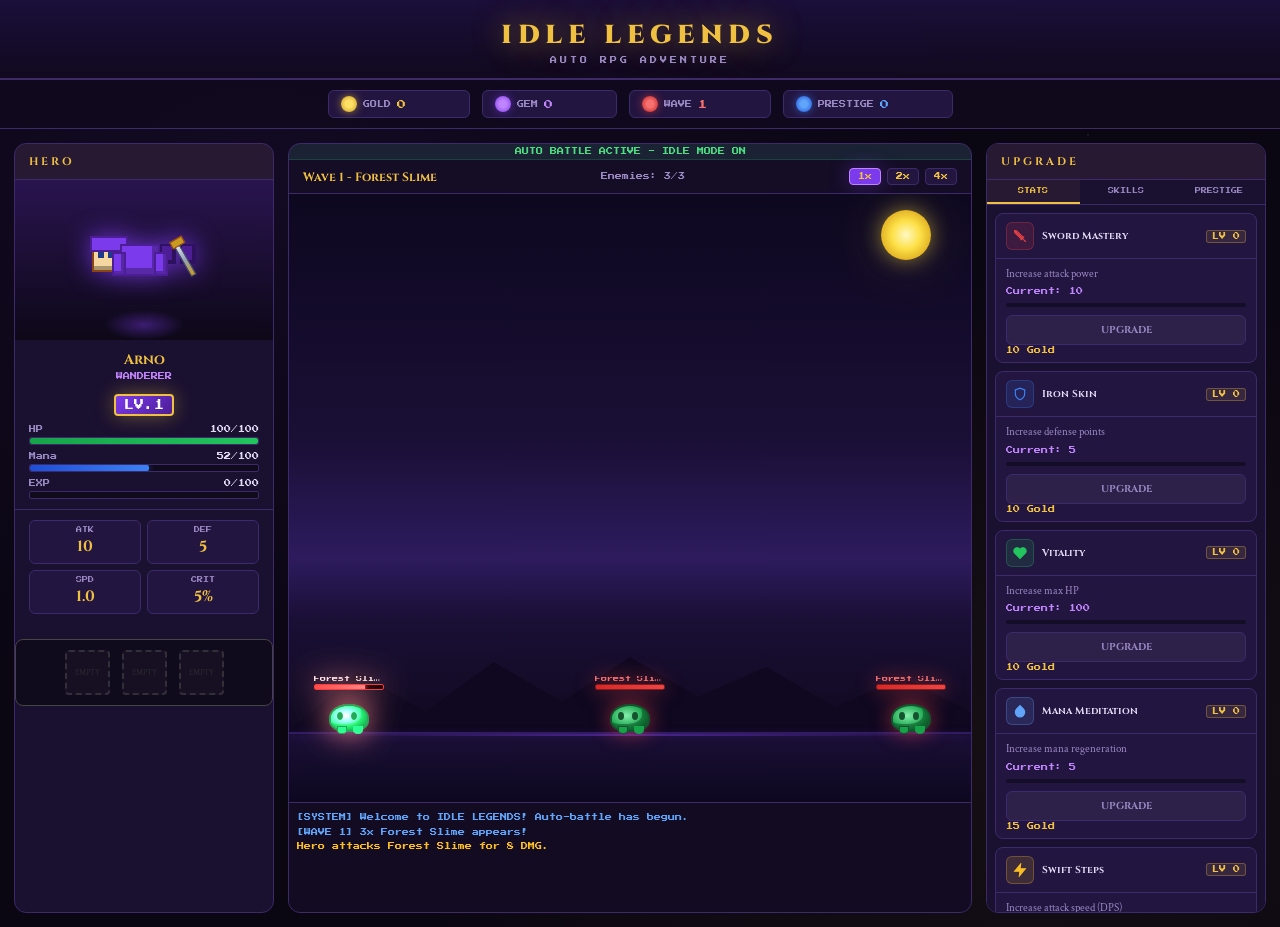
<file: index.html>
<!DOCTYPE html>
<html lang="id">
<head>
<meta charset="UTF-8">
<meta name="viewport" content="width=device-width, initial-scale=1.0">
<title>IDLE LEGENDS - RPG 2D</title>
<link href="https://fonts.googleapis.com/css2?family=Press+Start+2P&family=Cinzel:wght@400;700;900&family=Crimson+Text:ital,wght@0,400;0,600;1,400&display=swap" rel="stylesheet">
<link rel="stylesheet" href="main-ui.css">
</head>
<body>

<div id="notification"></div>

<div id="header">
  <h1 class="glitch">IDLE LEGENDS</h1>
  <div class="subtitle">AUTO RPG ADVENTURE</div>
</div>

<div id="resources">
  <div class="res-item">
    <div class="res-icon gold"></div>
    <span class="label">GOLD</span>
    <span class="value" id="gold-display">0</span>
  </div>
  <div class="res-item">
    <div class="res-icon gem"></div>
    <span class="label">GEM</span>
    <span class="value gem-val" id="gem-display">0</span>
  </div>
  <div class="res-item">
    <div class="res-icon wave-ico"></div>
    <span class="label">WAVE</span>
    <span class="value wave-val" id="wave-display">1</span>
  </div>
  <div class="res-item">
    <div class="res-icon" style="background: radial-gradient(circle, #60a5fa 30%, #1d4ed8 100%); box-shadow: 0 0 8px rgba(59,130,246,0.6);"></div>
    <span class="label">PRESTIGE</span>
    <span class="value" id="prestige-display" style="color:#60a5fa;">0</span>
  </div>
</div>

<div id="main">
  <!-- Hero Panel -->
  <div class="panel" id="hero-panel">
    <div class="panel-title">Hero</div>

    <div class="hero-visual">
      <div class="pixel-hero" id="pixel-hero">
        <div class="ph-head"></div>
        <div class="ph-body">
          <div class="ph-sword"></div>
        </div>
        <div class="ph-legs">
          <div class="ph-leg"></div>
          <div class="ph-leg"></div>
        </div>
      </div>
    </div>

    <div class="hero-name" id="hero-name">AETHER</div>
    <div class="hero-class" id="hero-class">WANDERER</div>

    <div class="level-badge">
      <div class="lv-num" id="hero-level">LV.1</div>
    </div>

    <div class="stat-bar-row">
      <div class="stat-bar-label">
        <span>HP</span>
        <span id="hp-text">100/100</span>
      </div>
      <div class="bar-track">
        <div class="bar-fill hp" id="hp-bar" style="width:100%"></div>
      </div>
    </div>
    <div class="stat-bar-row">
      <div class="stat-bar-label">
        <span>Mana</span>
        <span id="mp-text">50/50</span>
      </div>
      <div class="bar-track">
        <div class="bar-fill mp" id="mp-bar" style="width:100%"></div>
      </div>
    </div>
    <div class="stat-bar-row">
      <div class="stat-bar-label">
        <span>EXP</span>
        <span id="exp-text">0/100</span>
      </div>
      <div class="bar-track">
        <div class="bar-fill xp" id="exp-bar" style="width:0%"></div>
      </div>
    </div>

    <div class="hero-stats-grid">
      <div class="stat-box">
        <div class="stat-name">ATK</div>
        <div class="stat-val" id="stat-atk">10</div>
      </div>
      <div class="stat-box">
        <div class="stat-name">DEF</div>
        <div class="stat-val" id="stat-def">5</div>
      </div>
      <div class="stat-box">
        <div class="stat-name">SPD</div>
        <div class="stat-val" id="stat-spd">1.0</div>
      </div>
      <div class="stat-box">
        <div class="stat-name">CRIT</div>
        <div class="stat-val" id="stat-crit">5%</div>
      </div>
    </div>

    <div class="hero-skills-display">
      <div class="skill-slots-container" id="equipped-skills-slots">
        <div class="skill-slot empty"></div>
        <div class="skill-slot empty"></div>
        <div class="skill-slot empty"></div>
      </div>
    </div>

  </div>

  <!-- Arena -->
  <div class="panel" id="arena-panel">
    <div class="idle-indicator" id="idle-status">AUTO BATTLE ACTIVE - IDLE MODE ON</div>
    <div class="wave-info">
      <div class="wave-title" id="wave-title">Wave 1 - Forest Slimes</div>
      <div class="enemy-count" id="enemy-count">Enemies: 3/3</div>
      <div style="display:flex;gap:6px;">
        <button class="speed-btn active" id="speed-1x" onclick="setSpeed(1)">1x</button>
        <button class="speed-btn" id="speed-2x" onclick="setSpeed(2)">2x</button>
        <button class="speed-btn" id="speed-4x" onclick="setSpeed(4)">4x</button>
      </div>
    </div>

    <div id="battle-arena">
      <div class="arena-bg"></div>
      <div class="arena-moon"></div>
      <div class="arena-mountains">
        <svg viewBox="0 0 800 80" preserveAspectRatio="none">
          <polygon points="0,80 80,20 160,60 240,10 320,50 400,5 480,45 560,15 640,55 720,25 800,60 800,80" />
        </svg>
      </div>
      <div class="arena-ground"></div>
      <div class="battle-entities" id="battle-entities">
        <!-- filled by JS -->
      </div>
    </div>

    <div id="battle-log">
      <div class="log-entry wave">[SYSTEM] Welcome to IDLE LEGENDS! Auto-battle has begun.</div>
    </div>
  </div>

  <!-- Upgrade Panel -->
  <div class="panel" id="upgrade-panel">
    <div class="panel-title">Upgrade</div>
    <div class="upgrade-tabs">
      <button class="tab-btn active" onclick="switchTab('stats')">STATS</button>
      <button class="tab-btn" onclick="switchTab('skills')">SKILLS</button>
      <button class="tab-btn" onclick="switchTab('prestige')">PRESTIGE</button>
    </div>

    <div class="tab-content active" id="tab-stats">
      <!-- Upgrades rendered by JS -->
    </div>

    <div class="tab-content" id="tab-skills">
      <!-- Skills rendered by JS -->
    </div>

    <div class="tab-content" id="tab-prestige">
      <!-- Prestige rendered by JS -->
    </div>
  </div>
</div>

<script src="logic.js"></script>
</body>
</html>
</file>
<file: main-ui.css>
:root {
    --gold: #f0c040;
    --gold-dark: #c89a20;
    --purple: #7c3aed;
    --purple-dark: #4c1d95;
    --red: #ef4444;
    --blue: #3b82f6;
    --green: #22c55e;
    --bg-deep: #0a0612;
    --bg-mid: #110a1f;
    --bg-panel: #1a1030;
    --bg-card: #221540;
    --border: #3d2a6b;
    --text: #e2d9f3;
    --text-dim: #9b89c4;
    --shadow-gold: 0 0 20px rgba(240,192,64,0.4);
    --shadow-purple: 0 0 20px rgba(124,58,237,0.4);
  }

  * { margin: 0; padding: 0; box-sizing: border-box; }

  body {
    background: var(--bg-deep);
    color: var(--text);
    font-family: 'Crimson Text', serif;
    min-height: 100vh;
    overflow-x: hidden;
    background-image:
      radial-gradient(ellipse at 20% 20%, rgba(124,58,237,0.08) 0%, transparent 50%),
      radial-gradient(ellipse at 80% 80%, rgba(240,192,64,0.05) 0%, transparent 50%);
  }

  /* Stars bg */
  body::before {
    content: '';
    position: fixed;
    inset: 0;
    background-image:
      radial-gradient(1px 1px at 10% 20%, rgba(255,255,255,0.3) 0%, transparent 100%),
      radial-gradient(1px 1px at 30% 60%, rgba(255,255,255,0.2) 0%, transparent 100%),
      radial-gradient(1px 1px at 50% 10%, rgba(255,255,255,0.25) 0%, transparent 100%),
      radial-gradient(1px 1px at 70% 80%, rgba(255,255,255,0.15) 0%, transparent 100%),
      radial-gradient(1px 1px at 90% 40%, rgba(255,255,255,0.2) 0%, transparent 100%),
      radial-gradient(1px 1px at 15% 85%, rgba(255,255,255,0.1) 0%, transparent 100%),
      radial-gradient(1px 1px at 60% 50%, rgba(255,255,255,0.18) 0%, transparent 100%),
      radial-gradient(1px 1px at 85% 15%, rgba(255,255,255,0.22) 0%, transparent 100%);
    pointer-events: none;
    z-index: 0;
  }

  /* ---- HEADER ---- */
  #header {
    position: relative;
    z-index: 10;
    text-align: center;
    padding: 18px 20px 14px;
    border-bottom: 2px solid var(--border);
    background: linear-gradient(180deg, rgba(28,16,60,0.95) 0%, rgba(17,10,31,0.95) 100%);
    backdrop-filter: blur(10px);
  }

  #header h1 {
    font-family: 'Cinzel', serif;
    font-weight: 900;
    font-size: clamp(16px, 3vw, 26px);
    letter-spacing: 6px;
    color: var(--gold);
    text-shadow: 0 0 30px rgba(240,192,64,0.6), 0 0 60px rgba(240,192,64,0.3);
  }

  #header .subtitle {
    font-family: 'Press Start 2P', monospace;
    font-size: 7px;
    color: var(--text-dim);
    letter-spacing: 3px;
    margin-top: 4px;
  }

  /* ---- RESOURCES BAR ---- */
  #resources {
    position: relative;
    z-index: 10;
    display: flex;
    gap: 12px;
    padding: 10px 16px;
    background: rgba(17,10,31,0.9);
    border-bottom: 1px solid var(--border);
    flex-wrap: wrap;
    justify-content: center;
  }

  .res-item {
    display: flex;
    align-items: center;
    gap: 6px;
    background: var(--bg-card);
    border: 1px solid var(--border);
    border-radius: 6px;
    padding: 5px 12px;
  }

  .res-icon {
    width: 16px;
    height: 16px;
    border-radius: 50%;
    flex-shrink: 0;
  }

  .res-icon.gold { background: radial-gradient(circle, #ffe066 30%, #c89a20 100%); box-shadow: 0 0 8px rgba(240,192,64,0.6); }
  .res-icon.gem { background: radial-gradient(circle, #c084fc 30%, #7c3aed 100%); box-shadow: 0 0 8px rgba(124,58,237,0.6); }
  .res-icon.wave-ico { background: radial-gradient(circle, #f87171 30%, #b91c1c 100%); box-shadow: 0 0 8px rgba(239,68,68,0.6); }

  .res-item .label {
    font-family: 'Press Start 2P', monospace;
    font-size: 7px;
    color: var(--text-dim);
  }

  .res-item .value {
    font-family: 'Press Start 2P', monospace;
    font-size: 9px;
    color: var(--gold);
    min-width: 60px;
  }

  .res-item .value.gem-val { color: #c084fc; }
  .res-item .value.wave-val { color: #f87171; }

  /* ---- MAIN LAYOUT ---- */
  #main {
    position: relative;
    z-index: 5;
    display: grid;
    grid-template-columns: 260px 1fr 280px;
    gap: 14px;
    padding: 14px;
    max-width: 1300px;
    margin: 0 auto;
    min-height: calc(100vh - 120px);
  }

  /* ---- PANEL BASE ---- */
  .panel {
    background: var(--bg-panel);
    border: 1px solid var(--border);
    border-radius: 12px;
    overflow: hidden;
    display: flex;
    flex-direction: column;
  }

  .panel-title {
    font-family: 'Cinzel', serif;
    font-size: 11px;
    font-weight: 700;
    letter-spacing: 3px;
    color: var(--gold);
    padding: 10px 14px;
    border-bottom: 1px solid var(--border);
    background: rgba(240,192,64,0.05);
    text-transform: uppercase;
  }

  /* ---- HERO PANEL ---- */
  #hero-panel {
    grid-column: 1;
  }

  .hero-visual {
    position: relative;
    height: 160px;
    background: linear-gradient(180deg, rgba(76,29,149,0.3) 0%, rgba(10,6,18,0.8) 100%);
    display: flex;
    align-items: center;
    justify-content: center;
    overflow: hidden;
  }

  .hero-visual::before {
    content: '';
    position: absolute;
    bottom: 0; left: 50%; transform: translateX(-50%);
    width: 80px; height: 30px;
    background: radial-gradient(ellipse, rgba(124,58,237,0.4) 0%, transparent 70%);
  }

  /* Pixel Hero */
  .pixel-hero {
    position: relative;
    display: grid;
    grid-template-areas:
      ". head ."
      "body body body"
      ". legs .";
    gap: 0;
    image-rendering: pixelated;
    animation: hero-idle 1.2s steps(2) infinite;
    filter: drop-shadow(0 0 12px rgba(124,58,237,0.8));
  }

  @keyframes hero-idle {
    0%, 100% { transform: translateY(0px); }
    50% { transform: translateY(-4px); }
  }

  .pixel-hero.attacking {
    animation: hero-attack 0.3s steps(2) 2;
  }

  @keyframes hero-attack {
    0% { transform: translateX(0) scaleX(1); }
    50% { transform: translateX(20px) scaleX(1.1); }
    100% { transform: translateX(0) scaleX(1); }
  }

  .ph-head {
    width: 28px; height: 28px;
    background: #f5d6a0;
    border: 2px solid #8b4513;
    position: relative;
    margin: 0 auto;
    box-shadow: inset -4px -4px 0 rgba(0,0,0,0.3);
  }

  .ph-head::before {
    content: '';
    position: absolute;
    top: -10px; left: -4px;
    width: 34px; height: 12px;
    background: #7c3aed;
    border: 2px solid #4c1d95;
  }

  .ph-head::after {
    content: '';
    position: absolute;
    top: 6px; left: 4px;
    width: 6px; height: 6px;
    background: #1e3a8a;
    box-shadow: 10px 0 0 #1e3a8a;
  }

  .ph-body {
    width: 40px; height: 32px;
    background: #7c3aed;
    border: 2px solid #4c1d95;
    margin: 0 auto;
    position: relative;
    box-shadow: inset -6px -6px 0 rgba(0,0,0,0.3);
  }

  .ph-body::before {
    content: '';
    position: absolute;
    top: 6px; left: -10px;
    width: 10px; height: 20px;
    background: #7c3aed;
    border: 2px solid #4c1d95;
    box-shadow: inset -3px -3px 0 rgba(0,0,0,0.3);
  }

  .ph-body::after {
    content: '';
    position: absolute;
    top: 6px; right: -10px;
    width: 10px; height: 20px;
    background: #7c3aed;
    border: 2px solid #4c1d95;
    box-shadow: inset -3px -3px 0 rgba(0,0,0,0.3);
  }

  .ph-legs {
    width: 36px; height: 20px;
    display: flex;
    gap: 4px;
    margin: 0 auto;
  }

  .ph-leg {
    flex: 1;
    background: #4c1d95;
    border: 2px solid #2e1065;
    box-shadow: inset -2px -2px 0 rgba(0,0,0,0.4);
  }

  .ph-sword {
    position: absolute;
    right: -30px; top: 50%;
    transform: translateY(-50%) rotate(-30deg);
    width: 6px; height: 36px;
    background: linear-gradient(180deg, #e2e8f0 0%, #94a3b8 50%, #c89a20 100%);
    border: 1px solid #475569;
  }

  .ph-sword::before {
    content: '';
    position: absolute;
    top: -6px; left: -3px;
    width: 12px; height: 6px;
    background: #c89a20;
    border: 1px solid #92400e;
  }

  /* Hero stats */
  .hero-name {
    font-family: 'Cinzel', serif;
    font-weight: 700;
    font-size: 14px;
    color: var(--gold);
    text-align: center;
    padding: 10px 14px 4px;
  }

  .hero-class {
    font-family: 'Press Start 2P', monospace;
    font-size: 7px;
    color: var(--purple);
    text-align: center;
    margin-bottom: 8px;
    color: #c084fc;
  }

  .stat-bar-row {
    padding: 4px 14px;
    display: flex;
    flex-direction: column;
    gap: 2px;
  }

  .stat-bar-label {
    display: flex;
    justify-content: space-between;
    font-family: 'Press Start 2P', monospace;
    font-size: 7px;
    color: var(--text-dim);
    margin-bottom: 2px;
  }

  .stat-bar-label span:last-child { color: var(--text); }

  .bar-track {
    height: 8px;
    background: rgba(0,0,0,0.4);
    border: 1px solid var(--border);
    border-radius: 2px;
    overflow: hidden;
  }

  .bar-fill {
    height: 100%;
    border-radius: 2px;
    transition: width 0.5s ease;
  }

  .bar-fill.hp { background: linear-gradient(90deg, #16a34a, #22c55e); box-shadow: 0 0 6px rgba(34,197,94,0.5); }
  .bar-fill.mp { background: linear-gradient(90deg, #1d4ed8, #3b82f6); box-shadow: 0 0 6px rgba(59,130,246,0.5); }
  .bar-fill.xp { background: linear-gradient(90deg, #92400e, #f0c040); box-shadow: 0 0 6px rgba(240,192,64,0.5); }

  .hero-stats-grid {
    display: grid;
    grid-template-columns: 1fr 1fr;
    gap: 6px;
    padding: 10px 14px;
    border-top: 1px solid var(--border);
    margin-top: 6px;
  }

  .stat-box {
    background: var(--bg-card);
    border: 1px solid var(--border);
    border-radius: 6px;
    padding: 6px;
    text-align: center;
  }

  .stat-box .stat-name {
    font-family: 'Press Start 2P', monospace;
    font-size: 6px;
    color: var(--text-dim);
    margin-bottom: 3px;
  }

  .stat-box .stat-val {
    font-family: 'Cinzel', serif;
    font-size: 15px;
    font-weight: 700;
    color: var(--gold);
  }

  /* Level badge */
  .level-badge {
    display: flex;
    align-items: center;
    justify-content: center;
    gap: 8px;
    padding: 6px 14px;
  }

  .lv-num {
    font-family: 'Press Start 2P', monospace;
    font-size: 10px;
    color: #fff;
    background: linear-gradient(135deg, var(--purple), var(--purple-dark));
    border: 2px solid var(--gold);
    border-radius: 4px;
    padding: 4px 8px;
    box-shadow: var(--shadow-gold);
  }

  /* ---- BATTLE ARENA ---- */
  #arena-panel {
    grid-column: 2;
    min-height: 500px;
  }

  #battle-arena {
    position: relative;
    flex: 1;
    min-height: 340px;
    background:
      linear-gradient(180deg,
        rgba(10,6,18,0) 0%,
        rgba(10,6,18,0) 60%,
        rgba(10,6,18,0.8) 100%
      );
    overflow: hidden;
  }

  /* Background layers */
  .arena-bg {
    position: absolute;
    inset: 0;
    background:
      linear-gradient(180deg,
        #0d0820 0%,
        #1a0f35 40%,
        #2d1b5e 60%,
        #1a0f35 70%,
        #0a0612 100%
      );
  }

  .arena-moon {
    position: absolute;
    top: 16px; right: 40px;
    width: 50px; height: 50px;
    background: radial-gradient(circle, #fef9c3 0%, #fde047 40%, #ca8a04 100%);
    border-radius: 50%;
    box-shadow: 0 0 20px rgba(253,224,71,0.5), 0 0 60px rgba(253,224,71,0.2);
  }

  .arena-mountains {
    position: absolute;
    bottom: 70px; left: 0; right: 0;
    height: 80px;
  }

  .arena-mountains svg {
    width: 100%; height: 100%;
    fill: #0f0820;
  }

  .arena-ground {
    position: absolute;
    bottom: 0; left: 0; right: 0;
    height: 70px;
    background: linear-gradient(180deg, #1a0f35 0%, #0d0820 100%);
    border-top: 2px solid #2d1b5e;
  }

  .arena-ground::before {
    content: '';
    position: absolute;
    top: 0; left: 0; right: 0;
    height: 2px;
    background: linear-gradient(90deg, transparent, rgba(124,58,237,0.5), transparent);
    box-shadow: 0 0 10px rgba(124,58,237,0.3);
  }

  /* Battle entities */
  .battle-entities {
    position: absolute;
    bottom: 70px;
    left: 0; right: 0;
    height: 120px;
    display: flex;
    align-items: flex-end;
    justify-content: space-between;
    padding: 0 40px;
  }

  /* Enemy pixel art */
  .pixel-enemy {
    position: relative;
    display: flex;
    flex-direction: column;
    align-items: center;
    animation: enemy-idle 1.5s steps(2) infinite;
    filter: drop-shadow(0 0 10px rgba(239,68,68,0.6));
    cursor: default;
  }

  @keyframes enemy-idle {
    0%, 100% { transform: translateY(0); }
    50% { transform: translateY(-3px); }
  }

  .pixel-enemy.dead {
    animation: enemy-die 0.5s ease forwards;
  }

  @keyframes enemy-die {
    0% { transform: scale(1) rotate(0deg); opacity: 1; }
    50% { transform: scale(1.3) rotate(15deg); opacity: 0.5; }
    100% { transform: scale(0) rotate(45deg); opacity: 0; }
  }

  .pixel-enemy.taking-hit {
    animation: enemy-hit 0.3s steps(2);
    filter: drop-shadow(0 0 15px rgba(239,68,68,1)) brightness(2);
  }

  @keyframes enemy-hit {
    0%, 100% { transform: translateX(0); }
    25% { transform: translateX(-8px); }
    75% { transform: translateX(8px); }
  }

  /* Slime enemy */
  .slime-body {
    width: 40px; height: 28px;
    background: radial-gradient(ellipse at 40% 40%, #86efac 0%, #16a34a 60%, #14532d 100%);
    border-radius: 50% 50% 40% 40%;
    border: 2px solid #14532d;
    position: relative;
    box-shadow: inset -6px -6px 0 rgba(0,0,0,0.3);
  }

  .slime-body::before {
    content: '';
    position: absolute;
    top: 6px; left: 6px;
    width: 6px; height: 8px;
    background: #14532d;
    border-radius: 50%;
    box-shadow: 14px 0 0 #14532d;
  }

  .slime-body::after {
    content: '';
    position: absolute;
    bottom: -4px; left: 6px;
    width: 8px; height: 6px;
    background: #16a34a;
    border-radius: 0 0 50% 50%;
    box-shadow: 16px 0 0 #16a34a;
    border: 1px solid #14532d;
  }

  /* Orc enemy */
  .orc-head {
    width: 32px; height: 28px;
    background: radial-gradient(circle at 40% 40%, #86efac 0%, #4ade80 50%, #16a34a 100%);
    border: 2px solid #14532d;
    position: relative;
    box-shadow: inset -4px -4px 0 rgba(0,0,0,0.3);
  }

  .orc-head::before {
    content: '';
    position: absolute;
    top: -8px; left: -2px;
    width: 34px; height: 10px;
    background: #713f12;
    border: 2px solid #92400e;
    border-radius: 2px;
  }

  .orc-head::after {
    content: '';
    position: absolute;
    top: 8px; left: 4px;
    width: 6px; height: 6px;
    background: #dc2626;
    border-radius: 50%;
    box-shadow: 12px 0 0 #dc2626;
  }

  .orc-body {
    width: 44px; height: 30px;
    background: linear-gradient(180deg, #6b7280 0%, #374151 100%);
    border: 2px solid #1f2937;
    position: relative;
    box-shadow: inset -6px -6px 0 rgba(0,0,0,0.4);
  }

  /* Dragon boss */
  .dragon-head {
    width: 50px; height: 40px;
    background: radial-gradient(circle at 40% 40%, #f87171 0%, #dc2626 50%, #7f1d1d 100%);
    border: 2px solid #7f1d1d;
    border-radius: 4px 20px 4px 4px;
    position: relative;
    box-shadow: inset -8px -8px 0 rgba(0,0,0,0.4);
  }

  .dragon-head::before {
    content: '';
    position: absolute;
    top: -12px; right: -4px;
    width: 14px; height: 14px;
    background: #dc2626;
    clip-path: polygon(50% 0%, 0% 100%, 100% 100%);
    border: 1px solid #7f1d1d;
  }

  .dragon-head::after {
    content: '';
    position: absolute;
    top: 10px; left: 8px;
    width: 8px; height: 8px;
    background: #fbbf24;
    border-radius: 50%;
    box-shadow: 0 0 8px #f59e0b, 16px 0 0 #fbbf24, 16px 0 8px #f59e0b;
  }

  .dragon-body {
    width: 60px; height: 40px;
    background: linear-gradient(135deg, #dc2626 0%, #7f1d1d 100%);
    border: 2px solid #7f1d1d;
    clip-path: polygon(0% 0%, 100% 10%, 100% 100%, 0% 100%);
    box-shadow: inset -8px -8px 0 rgba(0,0,0,0.4);
  }

  /* HP bar above enemy */
  .enemy-hp-bar {
    position: absolute;
    top: -28px;
    left: 50%; transform: translateX(-50%);
    width: 70px;
  }

  .enemy-hp-label {
    font-family: 'Press Start 2P', monospace;
    font-size: 6px;
    color: #f87171;
    text-align: center;
    margin-bottom: 2px;
    white-space: nowrap;
    overflow: hidden;
    text-overflow: ellipsis;
    max-width: 80px;
  }

  .enemy-hp-track {
    height: 6px;
    background: rgba(0,0,0,0.6);
    border: 1px solid #7f1d1d;
    border-radius: 2px;
    overflow: hidden;
  }

  .enemy-hp-fill {
    height: 100%;
    background: linear-gradient(90deg, #dc2626, #ef4444);
    box-shadow: 0 0 4px rgba(239,68,68,0.8);
    transition: width 0.4s ease;
  }

  /* Damage number */
  .dmg-num {
    position: absolute;
    font-family: 'Press Start 2P', monospace;
    font-size: 12px;
    font-weight: bold;
    color: #fbbf24;
    text-shadow: 2px 2px 0 rgba(0,0,0,0.8), 0 0 10px rgba(251,191,36,0.8);
    pointer-events: none;
    z-index: 100;
    animation: float-up 1.2s ease forwards;
  }

  .dmg-num.crit { color: #f87171; font-size: 16px; text-shadow: 2px 2px 0 rgba(0,0,0,0.8), 0 0 15px rgba(239,68,68,0.9); }
  .dmg-num.heal { color: #4ade80; }
  .dmg-num.enemy-dmg { color: #f87171; left: 30% !important; }

  @keyframes float-up {
    0% { transform: translateY(0) scale(0.5); opacity: 1; }
    20% { transform: translateY(-20px) scale(1.2); opacity: 1; }
    100% { transform: translateY(-60px) scale(0.8); opacity: 0; }
  }

  /* Battle log */
  #battle-log {
    border-top: 1px solid var(--border);
    padding: 8px;
    height: 110px;
    overflow-y: auto;
    background: rgba(0,0,0,0.3);
    scrollbar-width: thin;
    scrollbar-color: var(--border) transparent;
  }

  .log-entry {
    font-family: 'Press Start 2P', monospace;
    font-size: 7px;
    line-height: 1.8;
    color: var(--text-dim);
    padding: 1px 0;
  }

  .log-entry.attack { color: #fbbf24; }
  .log-entry.crit { color: #f87171; }
  .log-entry.heal { color: #4ade80; }
  .log-entry.level { color: #c084fc; }
  .log-entry.wave { color: #60a5fa; }
  .log-entry.kill { color: #fbbf24; }

  /* Wave info */
  .wave-info {
    display: flex;
    align-items: center;
    justify-content: space-between;
    padding: 8px 14px;
    border-bottom: 1px solid var(--border);
    background: rgba(0,0,0,0.2);
  }

  .wave-title {
    font-family: 'Cinzel', serif;
    font-size: 12px;
    font-weight: 700;
    color: var(--gold);
  }

  .enemy-count {
    font-family: 'Press Start 2P', monospace;
    font-size: 7px;
    color: var(--text-dim);
  }

  .speed-btn {
    font-family: 'Press Start 2P', monospace;
    font-size: 7px;
    background: var(--bg-card);
    border: 1px solid var(--border);
    color: var(--gold);
    padding: 4px 8px;
    cursor: pointer;
    border-radius: 4px;
    transition: all 0.2s;
  }

  .speed-btn:hover {
    background: var(--purple-dark);
    border-color: var(--purple);
  }

  .speed-btn.active {
    background: var(--purple);
    border-color: #c084fc;
    box-shadow: var(--shadow-purple);
  }

  /* ---- UPGRADE PANEL ---- */
  #upgrade-panel {
    grid-column: 3;
    overflow-y: auto;
    max-height: calc(100vh - 130px);
    scrollbar-width: thin;
    scrollbar-color: var(--border) transparent;
  }

  .upgrade-card {
    margin: 8px;
    background: var(--bg-card);
    border: 1px solid var(--border);
    border-radius: 8px;
    overflow: hidden;
    transition: all 0.2s;
  }

  .upgrade-card:hover {
    border-color: var(--gold-dark);
    box-shadow: 0 0 12px rgba(240,192,64,0.15);
  }

  .upgrade-card.maxed {
    border-color: #7c3aed;
    background: rgba(124,58,237,0.1);
  }

  .upgrade-header {
    display: flex;
    align-items: center;
    gap: 8px;
    padding: 8px 10px;
    border-bottom: 1px solid var(--border);
  }

  .upgrade-icon {
    width: 28px; height: 28px;
    border-radius: 6px;
    display: flex; align-items: center; justify-content: center;
    font-size: 12px;
    flex-shrink: 0;
    border: 1px solid rgba(255,255,255,0.1);
  }

  .upgrade-icon svg { width: 14px; height: 14px; }

  .upgrade-name {
    font-family: 'Cinzel', serif;
    font-size: 10px;
    font-weight: 700;
    color: var(--text);
    flex: 1;
  }

  .upgrade-level-badge {
    font-family: 'Press Start 2P', monospace;
    font-size: 7px;
    color: var(--gold);
    background: rgba(240,192,64,0.1);
    border: 1px solid rgba(240,192,64,0.3);
    border-radius: 3px;
    padding: 2px 5px;
  }

  .upgrade-body {
    padding: 8px 10px;
  }

  .upgrade-desc {
    font-size: 11px;
    color: var(--text-dim);
    margin-bottom: 6px;
    line-height: 1.4;
  }

  .upgrade-current {
    font-family: 'Press Start 2P', monospace;
    font-size: 7px;
    color: #c084fc;
    margin-bottom: 8px;
  }

  .upgrade-progress {
    height: 4px;
    background: rgba(0,0,0,0.4);
    border-radius: 2px;
    margin-bottom: 8px;
    overflow: hidden;
  }

  .upgrade-progress-fill {
    height: 100%;
    background: linear-gradient(90deg, var(--purple), #c084fc);
    border-radius: 2px;
    transition: width 0.3s;
  }

  .upgrade-btn {
    width: 100%;
    font-family: 'Cinzel', serif;
    font-size: 10px;
    font-weight: 700;
    padding: 7px;
    border: none;
    border-radius: 6px;
    cursor: pointer;
    transition: all 0.2s;
    position: relative;
    overflow: hidden;
  }

  .upgrade-btn:not(:disabled) {
    background: linear-gradient(135deg, #92400e, #c89a20, #92400e);
    background-size: 200% 100%;
    background-position: 100% 0;
    color: #fff;
    text-shadow: 1px 1px 2px rgba(0,0,0,0.6);
    box-shadow: 0 2px 8px rgba(240,192,64,0.3);
  }

  .upgrade-btn:not(:disabled):hover {
    background-position: 0% 0;
    box-shadow: 0 4px 16px rgba(240,192,64,0.5);
    transform: translateY(-1px);
  }

  .upgrade-btn:not(:disabled):active {
    transform: translateY(1px);
  }

  .upgrade-btn:disabled {
    background: rgba(255,255,255,0.05);
    color: var(--text-dim);
    cursor: not-allowed;
    border: 1px solid var(--border);
  }

  .upgrade-cost {
    font-family: 'Press Start 2P', monospace;
    font-size: 7px;
    margin-top: 2px;
    color: var(--gold);
  }

  .upgrade-cost.gem-cost { color: #c084fc; }

  /* Tabs for upgrade panel */
  .upgrade-tabs {
    display: flex;
    border-bottom: 1px solid var(--border);
  }

  .tab-btn {
    flex: 1;
    font-family: 'Press Start 2P', monospace;
    font-size: 6px;
    padding: 8px 4px;
    background: none;
    border: none;
    color: var(--text-dim);
    cursor: pointer;
    border-bottom: 2px solid transparent;
    transition: all 0.2s;
  }

  .tab-btn.active {
    color: var(--gold);
    border-bottom-color: var(--gold);
    background: rgba(240,192,64,0.05);
  }

  .tab-content { display: none; }
  .tab-content.active { display: block; }

  /* Skills */
  .skill-card {
    margin: 8px;
    background: var(--bg-card);
    border: 1px solid var(--border);
    border-radius: 8px;
    padding: 10px;
    display: flex;
    gap: 10px;
    align-items: center;
    cursor: pointer;
    transition: all 0.2s;
  }

  .skill-card:hover {
    border-color: var(--purple);
    box-shadow: var(--shadow-purple);
  }

  .skill-card.unlocked {
    border-color: #7c3aed;
    background: rgba(124,58,237,0.1);
  }

  .skill-icon {
    width: 40px; height: 40px;
    border-radius: 8px;
    display: flex; align-items: center; justify-content: center;
    font-size: 18px;
    border: 1px solid var(--border);
    flex-shrink: 0;
  }

  .skill-icon svg { width: 20px; height: 20px; }

  .skill-info { flex: 1; }

  .skill-name {
    font-family: 'Cinzel', serif;
    font-size: 11px;
    font-weight: 700;
    color: var(--text);
    margin-bottom: 3px;
  }

  .skill-desc {
    font-size: 11px;
    color: var(--text-dim);
    line-height: 1.3;
  }

  .skill-cost {
    font-family: 'Press Start 2P', monospace;
    font-size: 7px;
    color: #c084fc;
    margin-top: 4px;
  }

  /* Prestige */
  .prestige-panel {
    margin: 8px;
    background: linear-gradient(135deg, rgba(124,58,237,0.2) 0%, rgba(76,29,149,0.3) 100%);
    border: 1px solid var(--purple);
    border-radius: 8px;
    padding: 14px;
    text-align: center;
  }

  .prestige-title {
    font-family: 'Cinzel', serif;
    font-size: 14px;
    font-weight: 900;
    color: var(--gold);
    text-shadow: var(--shadow-gold);
    margin-bottom: 6px;
  }

  .prestige-desc {
    font-size: 12px;
    color: var(--text-dim);
    margin-bottom: 10px;
    line-height: 1.4;
  }

  .prestige-bonus {
    font-family: 'Press Start 2P', monospace;
    font-size: 8px;
    color: #c084fc;
    margin-bottom: 10px;
  }

  .prestige-btn {
    font-family: 'Cinzel', serif;
    font-size: 12px;
    font-weight: 700;
    padding: 10px 20px;
    border: 2px solid var(--gold);
    background: linear-gradient(135deg, rgba(124,58,237,0.4), rgba(76,29,149,0.6));
    color: var(--gold);
    border-radius: 8px;
    cursor: pointer;
    transition: all 0.3s;
    width: 100%;
    text-shadow: 0 0 10px rgba(240,192,64,0.5);
    box-shadow: var(--shadow-gold);
  }

  .prestige-btn:hover {
    background: linear-gradient(135deg, rgba(124,58,237,0.7), rgba(76,29,149,0.9));
    transform: scale(1.02);
    box-shadow: 0 0 30px rgba(240,192,64,0.5);
  }

  .prestige-btn:disabled {
    border-color: var(--border);
    color: var(--text-dim);
    cursor: not-allowed;
    box-shadow: none;
    transform: none;
    text-shadow: none;
    background: rgba(255,255,255,0.03);
  }

  /* Notification */
  #notification {
    position: fixed;
    top: 20px; right: 20px;
    font-family: 'Cinzel', serif;
    font-size: 12px;
    font-weight: 700;
    padding: 10px 20px;
    border-radius: 8px;
    background: linear-gradient(135deg, var(--purple-dark), var(--purple));
    border: 1px solid var(--gold);
    color: var(--gold);
    z-index: 9999;
    transform: translateX(200px);
    opacity: 0;
    transition: all 0.4s cubic-bezier(0.175, 0.885, 0.32, 1.275);
    box-shadow: var(--shadow-gold);
  }

  #notification.show {
    transform: translateX(0);
    opacity: 1;
  }

  /* Particle effects */
  .particle {
    position: absolute;
    pointer-events: none;
    border-radius: 50%;
    animation: particle-fly 0.8s ease forwards;
  }

  /* SKILLS ACTIVE - DISPLAY HERO PANEL */
  .hero-skills-display {
  margin-top: 15px;
  padding: 10px;
  background: rgba(0, 0, 0, 0.4);
  border-radius: 8px;
  border: 1px solid #444;
}

.skill-slots-container {
  display: flex;
  justify-content: center;
  gap: 12px;
}

.skill-slot {
  width: 45px;
  height: 45px;
  background: rgba(255, 255, 255, 0.05);
  border: 2px solid #555;
  border-radius: 4px;
  position: relative;
  display: flex;
  align-items: center;
  justify-content: center;
  font-size: 20px;
  overflow: hidden;
}

.skill-slot.active {
  border-color: #60a5fa;
  box-shadow: 0 0 8px rgba(96, 165, 250, 0.4);
}

.skill-slot.empty {
  border-style: dashed;
  opacity: 0.5;
}

/* Overlay Cooldown */
.cooldown-overlay {
  position: absolute;
  bottom: 0;
  left: 0;
  width: 100%;
  background: rgba(0, 0, 0, 0.7);
  height: 0%; /* Diatur via JS */
  transition: height 0.1s linear;
}

.cooldown-text {
  position: absolute;
  font-size: 10px;
  color: white;
  font-family: 'Press Start 2P', monospace;
  text-shadow: 1px 1px 2px black;
  z-index: 2;
}


  @keyframes particle-fly {
    0% { transform: translate(0,0) scale(1); opacity: 1; }
    100% { transform: translate(var(--tx), var(--ty)) scale(0); opacity: 0; }
  }

  /* Responsive */
  @media (max-width: 1000px) {
    #main { grid-template-columns: 1fr 1fr; }
    #hero-panel { grid-column: 1; }
    #arena-panel { grid-column: 2; }
    #upgrade-panel { grid-column: 1 / -1; max-height: 400px; }
  }

  @media (max-width: 640px) {
    #main { grid-template-columns: 1fr; gap: 10px; padding: 10px; }
    #hero-panel { grid-column: 1; }
    #arena-panel { grid-column: 1; }
    #upgrade-panel { grid-column: 1; }
  }

  /* Idle indicator */
  .idle-indicator {
    font-family: 'Press Start 2P', monospace;
    font-size: 7px;
    color: #4ade80;
    text-align: center;
    padding: 4px;
    background: rgba(34,197,94,0.1);
    border-bottom: 1px solid rgba(34,197,94,0.2);
    animation: pulse-idle 2s ease-in-out infinite;
  }

  @keyframes pulse-idle {
    0%, 100% { opacity: 0.7; }
    50% { opacity: 1; }
  }

  /* Special effects */
  .glitch {
    animation: glitch-text 3s linear infinite;
  }

  @keyframes glitch-text {
    0%, 95%, 100% { text-shadow: 0 0 30px rgba(240,192,64,0.6), 0 0 60px rgba(240,192,64,0.3); }
    96% { text-shadow: -2px 0 #f87171, 2px 0 #60a5fa, 0 0 30px rgba(240,192,64,0.6); }
    97% { text-shadow: 2px 0 #f87171, -2px 0 #60a5fa, 0 0 30px rgba(240,192,64,0.6); }
    98% { text-shadow: 0 0 30px rgba(240,192,64,0.6); }
  }

  /* Scrollbar */
  ::-webkit-scrollbar { width: 4px; }
  ::-webkit-scrollbar-track { background: transparent; }
  ::-webkit-scrollbar-thumb { background: var(--border); border-radius: 2px; }
</file>
